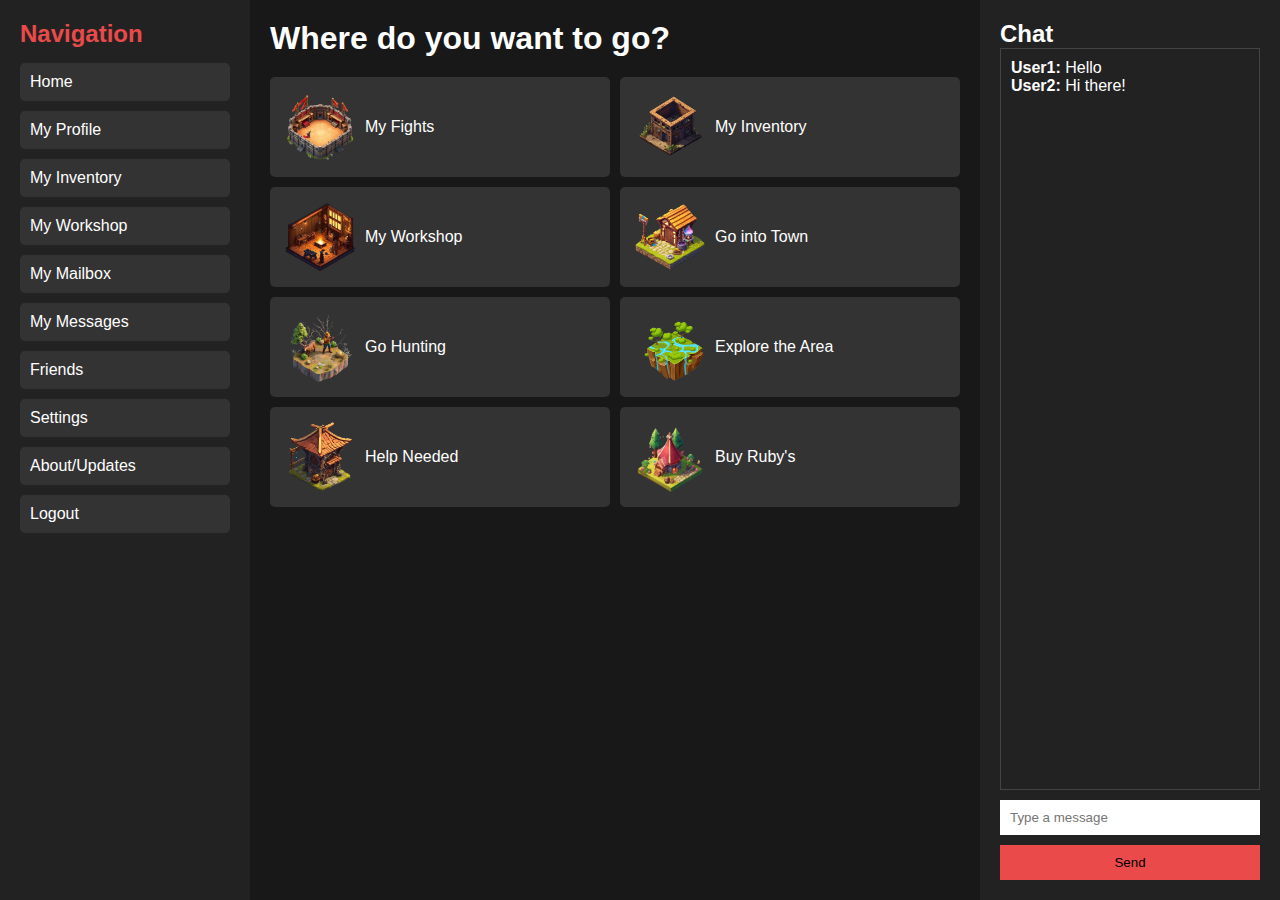
<file: index.html>
<!DOCTYPE html>
<html lang="en">
<head>
    <meta charset="UTF-8">
    <meta name="viewport" content="width=device-width, initial-scale=1.0">
    <title>ActionRPG</title>
    <link rel="stylesheet" href="/css/styles.css">
</head>
<body>
    <div class="sidebar">
        <h2>Navigation</h2>
        <a href="#">Home</a>
        <a href="#">My Profile</a>
        <a href="#">My Inventory</a>
        <a href="#">My Workshop</a>
        <a href="#">My Mailbox</a>
        <a href="#">My Messages</a>
        <a href="#">Friends</a>
        <a href="#">Settings</a>
        <a href="#">About/Updates</a>
        <a href="#">Logout</a>
    </div>

    <div class="main-content">
        <h1>Where do you want to go?</h1>
        <div class="menu">
            <a href="fighting.html">
                <div class="menu-item"><img src="/imgs/arena.png">My Fights</div>
            </a>
            <a href="#">
                <div class="menu-item"><img src="/imgs/inventory.png">My Inventory</div>
            </a>
            <a href="#">
                <div class="menu-item"><img src="/imgs/workshop.png">My Workshop</div>
            </a>
            <a href="#">
                <div class="menu-item"><img src="/imgs/town.png">Go into Town</div>
            </a>
            <a href="#">
                <div class="menu-item"><img src="/imgs/hunting.png">Go Hunting</div>
            </a>
            <a href="#">
                <div class="menu-item"><img src="/imgs/forest.png">Explore the Area</div>
            </a>
            <a href="#">
                <div class="menu-item"><img src="/imgs/help.png">Help Needed</div>
            </a>
            <a href="#">
                <div class="menu-item"><img src="/imgs/ruby.png">Buy Ruby's</div>
            </a>
         
        </div>
    </div>

    <div class="chatbox">
        <h2>Chat</h2>
        <div class="chat-messages">
            <p><strong>User1:</strong> Hello</p>
            <p><strong>User2:</strong> Hi there!</p>
        </div>
        <input type="text" id="chatInput" placeholder="Type a message">
        <button onclick="sendMessage()">Send</button>
    </div>
 
    
    <script src="/js/script.js"></script>
</body>
</html>
</file>
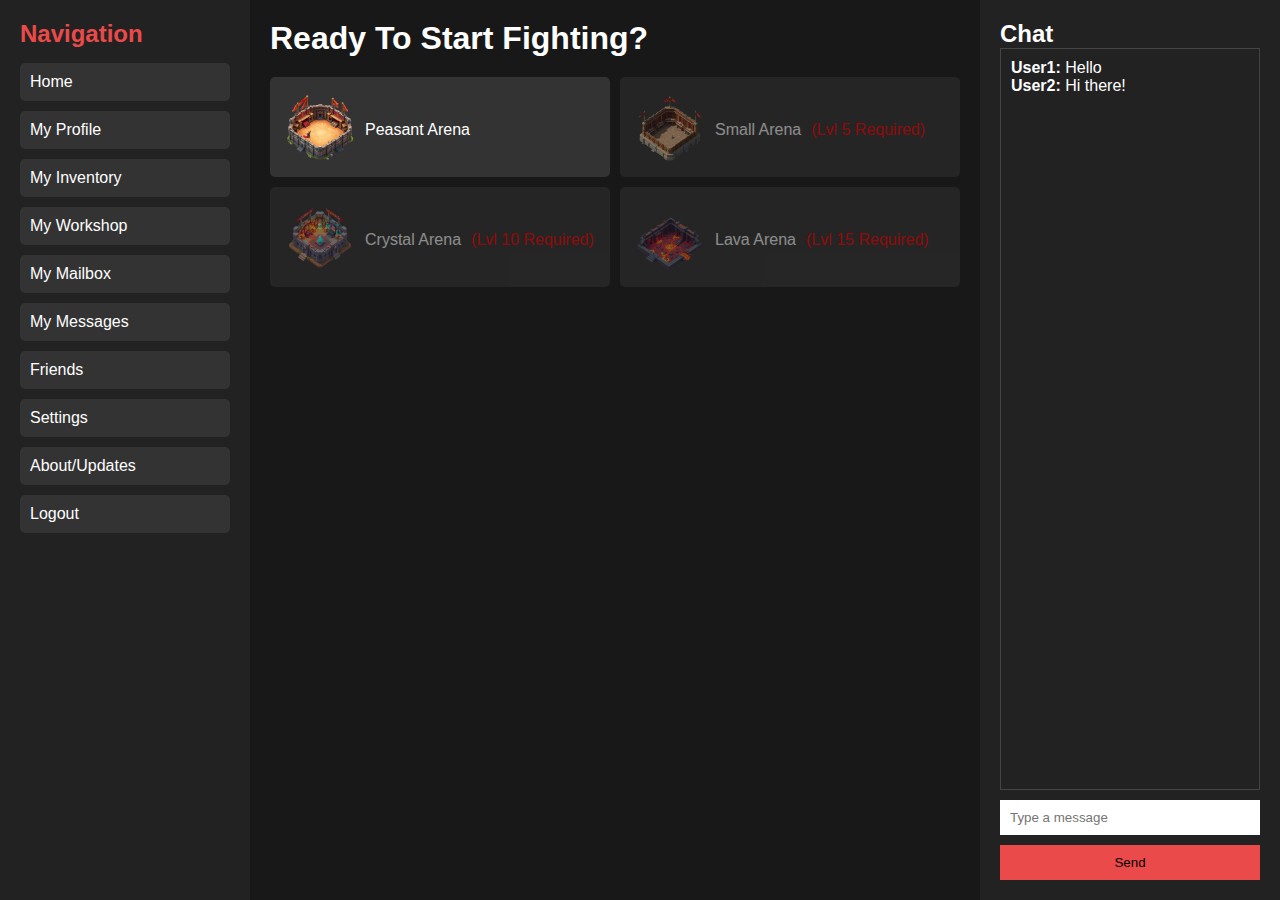
<file: fighting.html>
<!DOCTYPE html>
<html lang="en">
<head>
    <meta charset="UTF-8">
    <meta name="viewport" content="width=device-width, initial-scale=1.0">
    <title>ActionRPG</title>
    <link rel="stylesheet" href="/css/styles.css">
</head>
<body>
    <div class="sidebar">
        <h2>Navigation</h2>
        <a href="/index.html">Home</a>
        <a href="#">My Profile</a>
        <a href="#">My Inventory</a>
        <a href="#">My Workshop</a>
        <a href="#">My Mailbox</a>
        <a href="#">My Messages</a>
        <a href="#">Friends</a>
        <a href="#">Settings</a>
        <a href="#">About/Updates</a>
        <a href="#">Logout</a>
    </div>

    <div class="fighting-content">
        <h1>Ready To Start Fighting?</h1>
        <div class="menu">
            <!-- Peasant Arena (Always Unlocked) -->
            <a href="/fighting/peasant.html" class="menu-item">
                <img src="/imgs/arena.png" alt="Peasant Arena">
                <span>Peasant Arena</span>
            </a>
    
            <!-- Small Arena (Unlocks at Level 5) -->
            <a href="/fighting/small.html" id="small-arena" class="menu-item locked">
                <img src="/imgs/arenas/small.png" alt="Small Arena">
                <span>Small Arena</span>
                <span class="lock-text">(Lvl 5 Required)</span>
            </a>
    
            <!-- Crystal Arena (Unlocks at Level 10) -->
            <a href="/fighting/crystal.html" id="crystal-arena" class="menu-item locked">
                <img src="/imgs/arenas/crystal.png" alt="Crystal Arena">
                <span>Crystal Arena</span>
                <span class="lock-text">(Lvl 10 Required)</span>
            </a>

            <!-- Lava Arena (Unlocks at Level 15) -->
            <a href="#" id="lava-arena" class="menu-item locked">
                <img src="/imgs/arenas/lava.png" alt="Lava Arena">
                <span>Lava Arena</span>
                <span class="lock-text">(Lvl 15 Required)</span>
            </a>
        </div>
    </div>

    <div class="chatbox">
        <h2>Chat</h2>
        <div class="chat-messages">
            <p><strong>User1:</strong> Hello</p>
            <p><strong>User2:</strong> Hi there!</p>
        </div>
        <input type="text" id="chatInput" placeholder="Type a message">
        <button onclick="sendMessage()">Send</button>
    </div>

    <script src="/js/script.js"></script>
    <script src="/js/lockedArenas.js"></script>
</body>
</html>
</file>
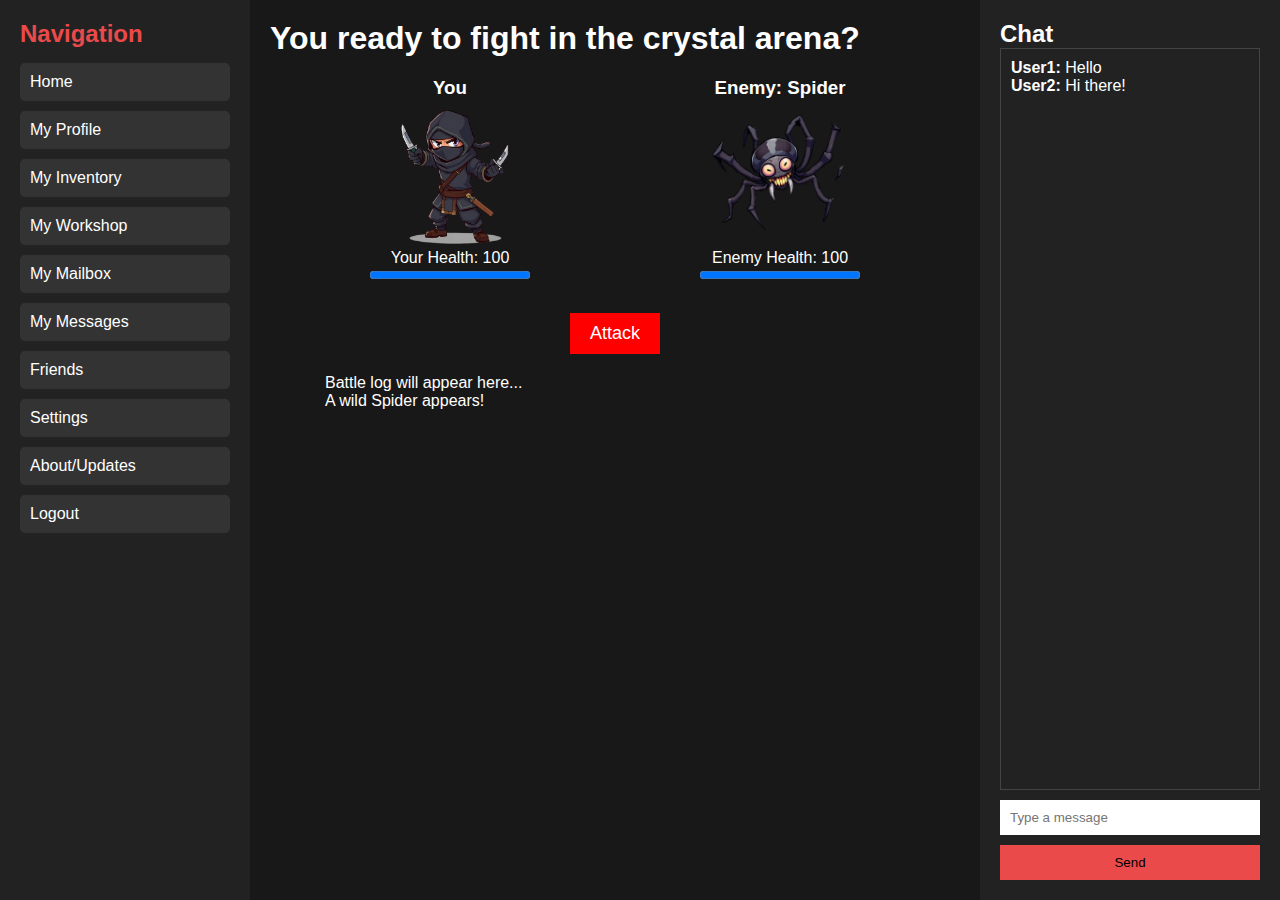
<file: fighting/crystal.html>
<!DOCTYPE html>
<html lang="en">
<head>
    <meta charset="UTF-8">
    <meta name="viewport" content="width=device-width, initial-scale=1.0">
    <title>ActionRPG</title>
    <link rel="stylesheet" href="/css/styles.css">
    <link rel="stylesheet" href="/css/crystal.css">
</head>
<body>
    <div class="sidebar">
        <h2>Navigation</h2>
        <a href="/index.html">Home</a>
        <a href="#">My Profile</a>
        <a href="#">My Inventory</a>
        <a href="#">My Workshop</a>
        <a href="#">My Mailbox</a>
        <a href="#">My Messages</a>
        <a href="#">Friends</a>
        <a href="#">Settings</a>
        <a href="#">About/Updates</a>
        <a href="#">Logout</a>
    </div>




    <div class="main-content">
        <h1>You ready to fight in the crystal arena?</h1>

        <!--Enemy Arena-->
        <div class="arena-container">

            <!--Player Section-->
            <div class="player-container">
                <h3>You</h3>
                <img src="/imgs/characters/ninja.png" alt="Player Charater" class="player-img">
                <p>Your Health: <span id="player-health">100</span></p>
                <progress id="player-health-bar" value="100" max="100"></progress>
            </div>

            <!--Enemy Section-->
            <div class="enemy-container">
                <h3>Enemy: <span id="enemy-name">None</span></h3>
                <img id="enemy-img" src="" alt="Enemy" class="enemy-img" style="display: none;">
                <p>Enemy Health: <span id="enemy-health">0</span></p>
                <progress id="enemy-health-bar" value="0" max="100"></progress>
            </div>

        </div>

        <!-- Fight Log & Button--> 
         <div class="fight-controls">
            <button class="fight-button" onclick="attackEnemy()">Attack</button>
            <div class="fight-log" id="fight-log">
                <p>Battle log will appear here...</p>
            </div>
         </div>

       
    </div>


    <div class="chatbox">
        <h2>Chat</h2>
        <div class="chat-messages">
            <p><strong>User1:</strong> Hello</p>
            <p><strong>User2:</strong> Hi there!</p>
        </div>
        <input type="text" id="chatInput" placeholder="Type a message">
        <button onclick="sendMessage()">Send</button>
    </div>
 
    
    <script src="/js/script.js"></script>
    <script src="/js/crystalArena.js"></script>
</body>
</html>
</file>
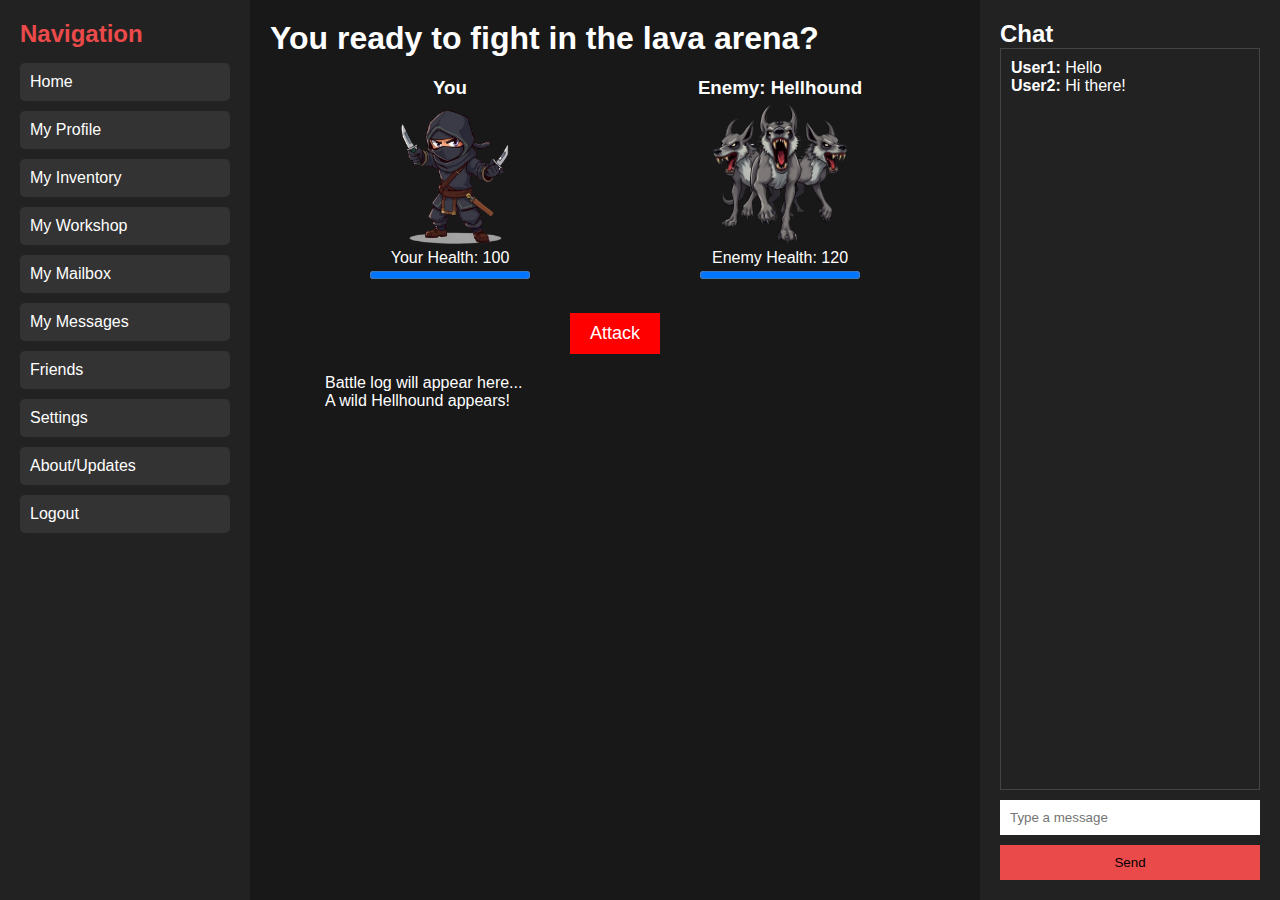
<file: fighting/lava.html>
<!DOCTYPE html>
<html lang="en">
<head>
    <meta charset="UTF-8">
    <meta name="viewport" content="width=device-width, initial-scale=1.0">
    <title>ActionRPG</title>
    <link rel="stylesheet" href="/css/styles.css">
    <link rel="stylesheet" href="/css/lava.css">
</head>
<body>
    <div class="sidebar">
        <h2>Navigation</h2>
        <a href="/index.html">Home</a>
        <a href="#">My Profile</a>
        <a href="#">My Inventory</a>
        <a href="#">My Workshop</a>
        <a href="#">My Mailbox</a>
        <a href="#">My Messages</a>
        <a href="#">Friends</a>
        <a href="#">Settings</a>
        <a href="#">About/Updates</a>
        <a href="#">Logout</a>
    </div>




    <div class="main-content">
        <h1>You ready to fight in the lava arena?</h1>

        <!--Enemy Arena-->
        <div class="arena-container">

            <!--Player Section-->
            <div class="player-container">
                <h3>You</h3>
                <img src="/imgs/characters/ninja.png" alt="Player Charater" class="player-img">
                <p>Your Health: <span id="player-health">100</span></p>
                <progress id="player-health-bar" value="100" max="100"></progress>
            </div>

            <!--Enemy Section-->
            <div class="enemy-container">
                <h3>Enemy: <span id="enemy-name">None</span></h3>
                <img id="enemy-img" src="" alt="Enemy" class="enemy-img" style="display: none;">
                <p>Enemy Health: <span id="enemy-health">0</span></p>
                <progress id="enemy-health-bar" value="0" max="100"></progress>
            </div>

        </div>

        <!-- Fight Log & Button--> 
         <div class="fight-controls">
            <button class="fight-button" onclick="attackEnemy()">Attack</button>
            <div class="fight-log" id="fight-log">
                <p>Battle log will appear here...</p>
            </div>
         </div>

       
    </div>


    <div class="chatbox">
        <h2>Chat</h2>
        <div class="chat-messages">
            <p><strong>User1:</strong> Hello</p>
            <p><strong>User2:</strong> Hi there!</p>
        </div>
        <input type="text" id="chatInput" placeholder="Type a message">
        <button onclick="sendMessage()">Send</button>
    </div>
 
    
    <script src="/js/script.js"></script>
    <script src="/js/lavaArena.js"></script>
</body>
</html>
</file>
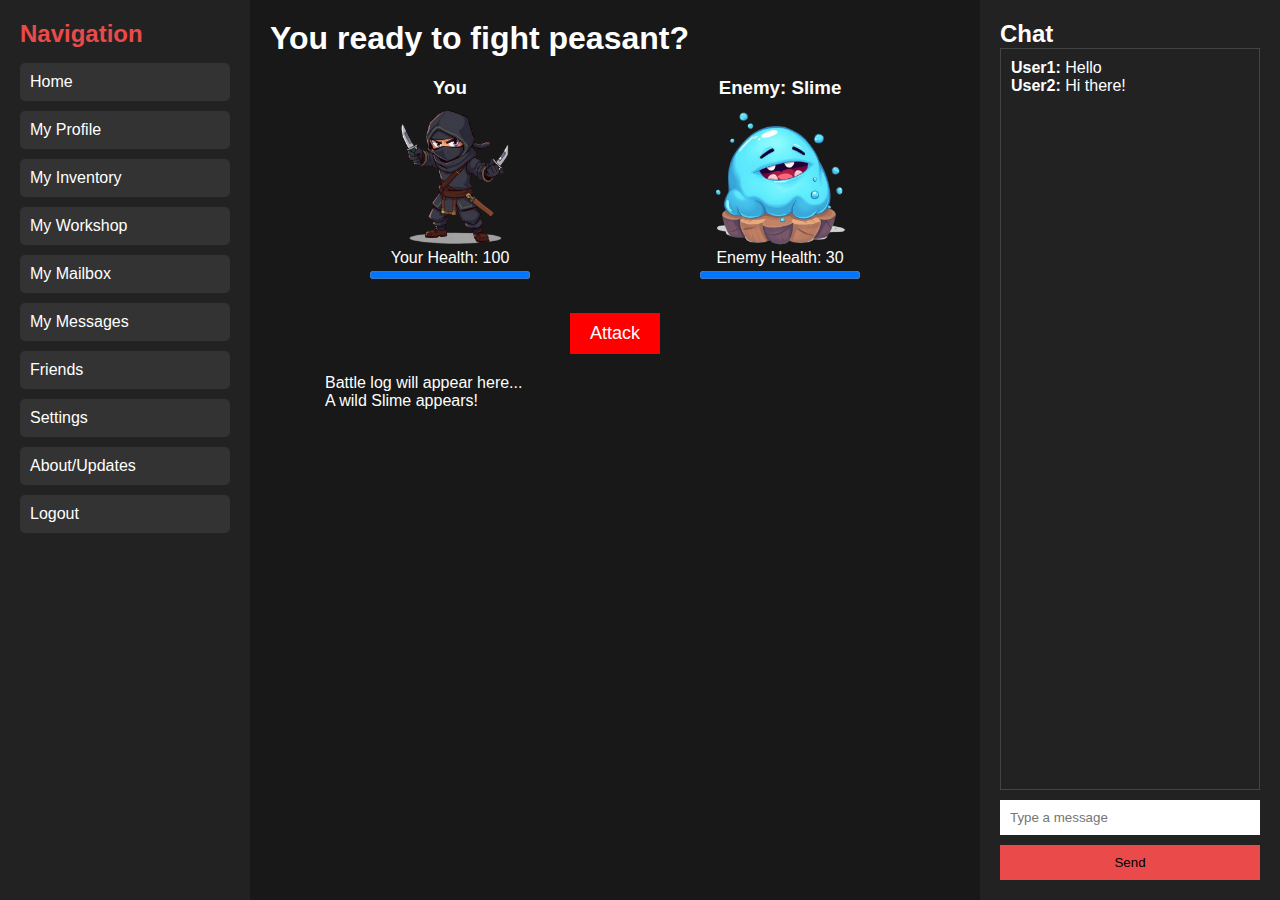
<file: fighting/peasant.html>
<!DOCTYPE html>
<html lang="en">
<head>
    <meta charset="UTF-8">
    <meta name="viewport" content="width=device-width, initial-scale=1.0">
    <title>ActionRPG</title>
    <link rel="stylesheet" href="/css/styles.css">
    <link rel="stylesheet" href="/css/peasant.css">
</head>
<body>
    <div class="sidebar">
        <h2>Navigation</h2>
        <a href="/index.html">Home</a>
        <a href="#">My Profile</a>
        <a href="#">My Inventory</a>
        <a href="#">My Workshop</a>
        <a href="#">My Mailbox</a>
        <a href="#">My Messages</a>
        <a href="#">Friends</a>
        <a href="#">Settings</a>
        <a href="#">About/Updates</a>
        <a href="#">Logout</a>
    </div>




    <div class="main-content">
        <h1>You ready to fight peasant?</h1>

        <!--Enemy Arena-->
        <div class="arena-container">

            <!--Player Section-->
            <div class="player-container">
                <h3>You</h3>
                <img src="/imgs/characters/ninja.png" alt="Player Charater" class="player-img">
                <p>Your Health: <span id="player-health">100</span></p>
                <progress id="player-health-bar" value="100" max="100"></progress>
            </div>

            <!--Enemy Section-->
            <div class="enemy-container">
                <h3>Enemy: <span id="enemy-name">None</span></h3>
                <img id="enemy-img" src="" alt="Enemy" class="enemy-img" style="display: none;">
                <p>Enemy Health: <span id="enemy-health">0</span></p>
                <progress id="enemy-health-bar" value="0" max="100"></progress>
            </div>

        </div>

        <!-- Fight Log & Button--> 
         <div class="fight-controls">
            <button class="fight-button" onclick="attackEnemy()">Attack</button>
            <div class="fight-log" id="fight-log">
                <p>Battle log will appear here...</p>
            </div>
         </div>

       
    </div>











    <div class="chatbox">
        <h2>Chat</h2>
        <div class="chat-messages">
            <p><strong>User1:</strong> Hello</p>
            <p><strong>User2:</strong> Hi there!</p>
        </div>
        <input type="text" id="chatInput" placeholder="Type a message">
        <button onclick="sendMessage()">Send</button>
    </div>
 
    
    <script src="/js/script.js"></script>
    <script src="/js/peasantArena.js"></script>
</body>
</html>
</file>
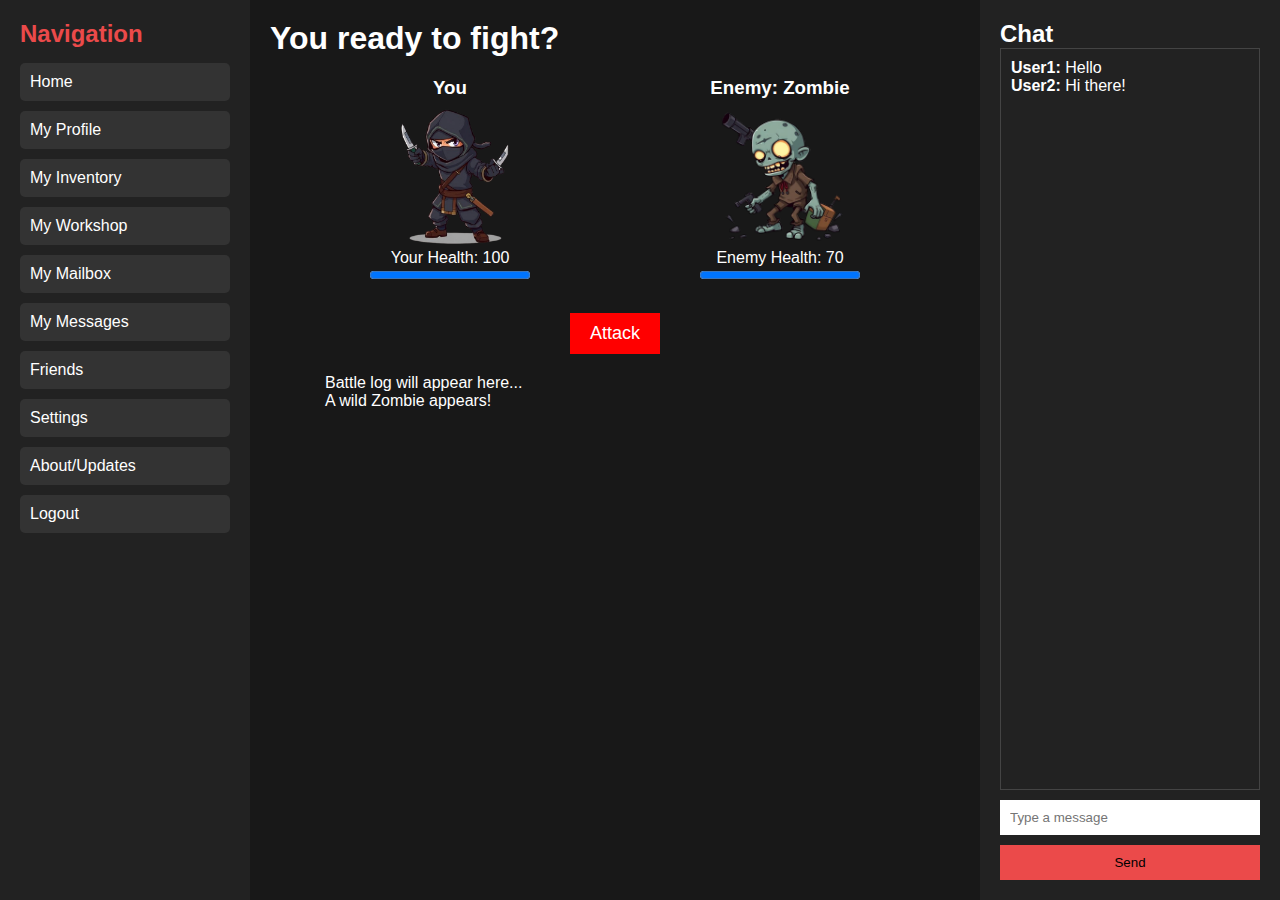
<file: fighting/small.html>
<!DOCTYPE html>
<html lang="en">
<head>
    <meta charset="UTF-8">
    <meta name="viewport" content="width=device-width, initial-scale=1.0">
    <title>ActionRPG</title>
    <link rel="stylesheet" href="/css/styles.css">
    <link rel="stylesheet" href="/css/smallArena.css">
</head>
<body>
    <div class="sidebar">
        <h2>Navigation</h2>
        <a href="/index.html">Home</a>
        <a href="#">My Profile</a>
        <a href="#">My Inventory</a>
        <a href="#">My Workshop</a>
        <a href="#">My Mailbox</a>
        <a href="#">My Messages</a>
        <a href="#">Friends</a>
        <a href="#">Settings</a>
        <a href="#">About/Updates</a>
        <a href="#">Logout</a>
    </div>




    <div class="main-content">
        <h1>You ready to fight?</h1>

        <!--Enemy Arena-->
        <div class="arena-container">

            <!--Player Section-->
            <div class="player-container">
                <h3>You</h3>
                <img src="/imgs/characters/ninja.png" alt="Player Charater" class="player-img">
                <p>Your Health: <span id="player-health">100</span></p>
                <progress id="player-health-bar" value="100" max="100"></progress>
            </div>

            <!--Enemy Section-->
            <div class="enemy-container">
                <h3>Enemy: <span id="enemy-name">None</span></h3>
                <img id="enemy-img" src="" alt="Enemy" class="enemy-img" style="display: none;">
                <p>Enemy Health: <span id="enemy-health">0</span></p>
                <progress id="enemy-health-bar" value="0" max="100"></progress>
            </div>

        </div>

        <!-- Fight Log & Button--> 
         <div class="fight-controls">
            <button class="fight-button" onclick="attackEnemy()">Attack</button>
            <div class="fight-log" id="fight-log">
                <p>Battle log will appear here...</p>
            </div>
         </div>

       
    </div>


    <div class="chatbox">
        <h2>Chat</h2>
        <div class="chat-messages">
            <p><strong>User1:</strong> Hello</p>
            <p><strong>User2:</strong> Hi there!</p>
        </div>
        <input type="text" id="chatInput" placeholder="Type a message">
        <button onclick="sendMessage()">Send</button>
    </div>
 
    
    <script src="/js/script.js"></script>
    <script src="/js/smallArena.js"></script>
</body>
</html>
</file>
<file: css/styles.css>
* {
    margin: 0;
    padding: 0;
    box-sizing: border-box;
    font-family: Arial, Helvetica, sans-serif;
}

body {
    display: flex;
    height: 100vh;
    background-color: #111;
    color: white;
}

/* Sidebar */
.sidebar {
    width: 250px;
    background: #222;
    padding: 20px;
    display: flex;
    flex-direction: column;
}

.sidebar h2 {
    margin-bottom: 15px;
    color: #eb4a4a;
}

.sidebar a {
    color: white;
    text-decoration: none;
    padding: 10px;
    display: block;
    margin-bottom: 10px;
    background: #333;
    border-radius: 5px;
}

.sidebar a:hover{
    background-color: #555;
}

/* Main Content Page */
.main-content {
    flex: 1;
    padding: 20px;
    background: #181818;
}

.menu {
    display: grid;
    grid-template-columns: 1fr 1fr;
    gap: 10px;
    margin-top: 20px;
}

.menu a {
    text-decoration: none;
    color: white;
}

.menu-item {
    display: flex;
    align-items: center;  /* Ensures text and image align properly */
    background: #333;
    padding: 15px;
    border-radius: 5px;
    cursor: pointer;
    gap: 10px; /* Adds space between image and text */
}

.menu-item img {
    width: 70px;
    height: 70px;
    object-fit: cover;
}


.menu-item:hover {
    background-color: #555;
}



/* Chatbox */
.chatbox {
    width: 300px;
    background: #222;
    padding: 20px;
    display: flex;
    flex-direction: column;
}

.chat-messages {
    flex: 1;
    overflow-y: auto;
    height: 200px;
    border: 1px solid #444;
    padding: 10px;
    margin-bottom: 10px;
}

input {
    padding: 10px;
    border: none;
    width: 100%;
    margin-bottom: 10px;
}

button {
    padding: 10px;
    background: #eb4a4a;
    border: none;
    cursor: pointer;
}

.fighting-content {
    flex: 1;
    padding: 20px;
    background: #181818;
}

.fighting-content .menu-item span {
    padding-top: 5px; /* Adjust this as needed */
}

.fighting-content .lock-text {
    color: red;
    padding-top: 2px; /* Moves lock text up slightly */
}
</file>
<file: css/crystal.css>
.player-img {
    width: 250px;
}

.arena-container {
    display: flex;
    justify-content: space-between;
    align-items: center;
    max-width: 600px;
    margin: 20px auto;
    text-align: center;
}

.player-container, .enemy-container{
    display: flex;
    flex-direction: column;
    align-items: center;
    width: 45%;
}

.player-img, .enemy-img {
    width: 150px;
}

.health-bars progress {
    width: 100%;
    height: 10px;
    margin-bottom: 5px;
}

.fight-controls {
    display: flex;
    flex-direction: column;
    align-items: center;
    margin-top: 20px;
}

.fight-log {
    background: rgba(0, 0, 0, 0);
    padding: 10px;
    height: 100px;
    overflow-y: auto;
    border-radius: 5px;
    margin-top: 10px;
    text-align: left;
    max-width: 600px;
    width: 100%;
}

.fight-button {
    background: red;
    color: white;
    padding: 10px 20px;
    border: none;
    cursor: pointer;
    font-size: 18px;
    margin-top: 10px;
}
</file>
<file: css/lava.css>
.player-img {
    width: 250px;
}

.arena-container {
    display: flex;
    justify-content: space-between;
    align-items: center;
    max-width: 600px;
    margin: 20px auto;
    text-align: center;
}

.player-container, .enemy-container{
    display: flex;
    flex-direction: column;
    align-items: center;
    width: 45%;
}

.player-img, .enemy-img {
    width: 150px;
}

.health-bars progress {
    width: 100%;
    height: 10px;
    margin-bottom: 5px;
}

.fight-controls {
    display: flex;
    flex-direction: column;
    align-items: center;
    margin-top: 20px;
}

.fight-log {
    background: rgba(0, 0, 0, 0);
    padding: 10px;
    height: 100px;
    overflow-y: auto;
    border-radius: 5px;
    margin-top: 10px;
    text-align: left;
    max-width: 600px;
    width: 100%;
}

.fight-button {
    background: red;
    color: white;
    padding: 10px 20px;
    border: none;
    cursor: pointer;
    font-size: 18px;
    margin-top: 10px;
}
</file>
<file: css/peasant.css>
.player-img {
    width: 250px;
}

.arena-container {
    display: flex;
    justify-content: space-between;
    align-items: center;
    max-width: 600px;
    margin: 20px auto;
    text-align: center;
}

.player-container, .enemy-container{
    display: flex;
    flex-direction: column;
    align-items: center;
    width: 45%;
}

.player-img, .enemy-img {
    width: 150px;
}

.health-bars progress {
    width: 100%;
    height: 10px;
    margin-bottom: 5px;
}

.fight-controls {
    display: flex;
    flex-direction: column;
    align-items: center;
    margin-top: 20px;
}

.fight-log {
    background: rgba(0, 0, 0, 0);
    padding: 10px;
    height: 100px;
    overflow-y: auto;
    border-radius: 5px;
    margin-top: 10px;
    text-align: left;
    max-width: 600px;
    width: 100%;
}

.fight-button {
    background: red;
    color: white;
    padding: 10px 20px;
    border: none;
    cursor: pointer;
    font-size: 18px;
    margin-top: 10px;
}
</file>
<file: css/smallArena.css>
.player-img {
    width: 250px;
}

.arena-container {
    display: flex;
    justify-content: space-between;
    align-items: center;
    max-width: 600px;
    margin: 20px auto;
    text-align: center;
}

.player-container, .enemy-container{
    display: flex;
    flex-direction: column;
    align-items: center;
    width: 45%;
}

.player-img, .enemy-img {
    width: 150px;
}

.health-bars progress {
    width: 100%;
    height: 10px;
    margin-bottom: 5px;
}

.fight-controls {
    display: flex;
    flex-direction: column;
    align-items: center;
    margin-top: 20px;
}

.fight-log {
    background: rgba(0, 0, 0, 0);
    padding: 10px;
    height: 100px;
    overflow-y: auto;
    border-radius: 5px;
    margin-top: 10px;
    text-align: left;
    max-width: 600px;
    width: 100%;
}

.fight-button {
    background: red;
    color: white;
    padding: 10px 20px;
    border: none;
    cursor: pointer;
    font-size: 18px;
    margin-top: 10px;
}
</file>
